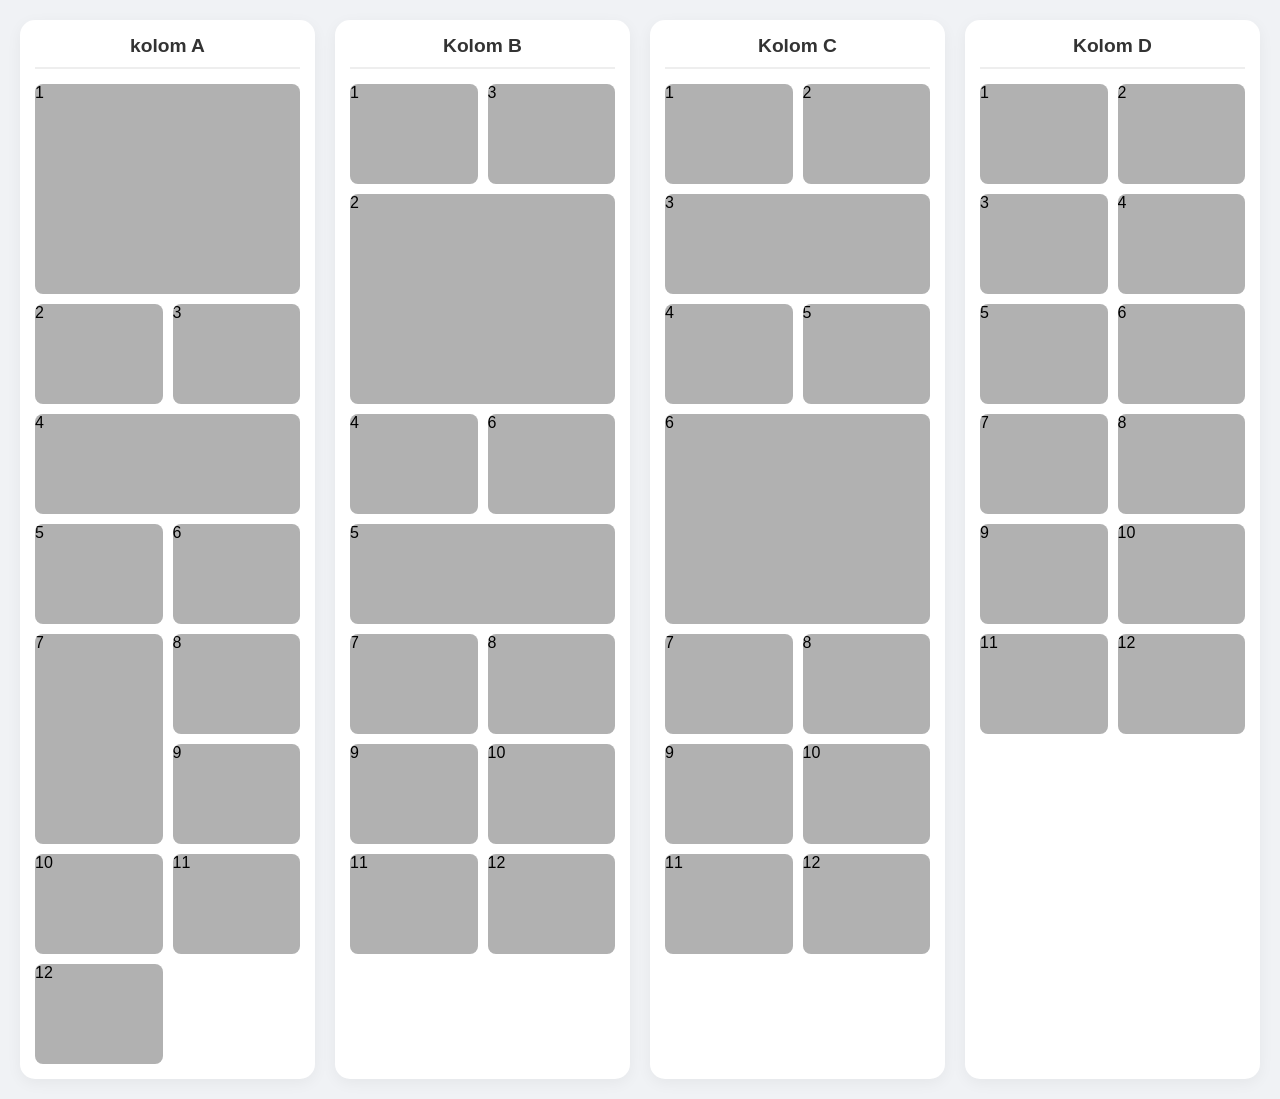
<file: index.html>
<!DOCTYPE html>
<html lang="id">
<head>
    <meta charset="UTF-8">
    <meta name="viewport" content="width=device-width, initial-scale=1.0">
    <title>Grid 4 Kolom x 12 Kotak</title>
    <link rel="stylesheet" href="style.css">
</head>
<body>

    <div class="wrapper-utama">
        
        <!-- KOLOM UTAMA KE-1 -->
        <div class="kolom-induk">
            <h3 class="judul">kolom A</h3>
            <div class="grid-dalam">
                <!-- 12 Kotak -->
                <div class="kotak besar">1</div>
                <div class="kotak">2</div>
                <div class="kotak">3</div>
                <div class="kotak lebar">4</div>
                <div class="kotak">5</div>
                <div class="kotak">6</div>
                <div class="kotak tinggi">7</div>
                <div class="kotak">8</div>
                <div class="kotak">9</div>
                <div class="kotak">10</div>
                <div class="kotak">11</div>
                <div class="kotak">12</div>
            </div>
        </div>

        <!-- KOLOM UTAMA KE-2 -->
        <div class="kolom-induk">
            <h3 class="judul">Kolom B</h3>
            <div class="grid-dalam">
                <div class="kotak">1</div>
                <div class="kotak besar">2</div>
                <div class="kotak">3</div>
                <div class="kotak">4</div>
                <div class="kotak lebar">5</div>
                <div class="kotak">6</div>
                <div class="kotak">7</div>
                <div class="kotak">8</div>
                <div class="kotak">9</div>
                <div class="kotak">10</div>
                <div class="kotak">11</div>
                <div class="kotak">12</div>
            </div>
        </div>

        <!-- KOLOM UTAMA KE-3 -->
        <div class="kolom-induk">
            <h3 class="judul">Kolom C</h3>
            <div class="grid-dalam">
                <div class="kotak">1</div>
                <div class="kotak">2</div>
                <div class="kotak lebar">3</div>
                <div class="kotak">4</div>
                <div class="kotak">5</div>
                <div class="kotak besar">6</div>
                <div class="kotak">7</div>
                <div class="kotak">8</div>
                <div class="kotak">9</div>
                <div class="kotak">10</div>
                <div class="kotak">11</div>
                <div class="kotak">12</div>
            </div>
        </div>

        <!-- KOLOM UTAMA KE-4 -->
        <div class="kolom-induk">
            <h3 class="judul">Kolom D</h3>
            <div class="grid-dalam">
                <div class="kotak">1</div>
                <div class="kotak">2</div>
                <div class="kotak">3</div>
                <div class="kotak">4</div>
                <div class="kotak">5</div>
                <div class="kotak">6</div>
                <div class="kotak">7</div>
                <div class="kotak">8</div>
                <div class="kotak">9</div>
                <div class="kotak">10</div>
                <div class="kotak">11</div>
                <div class="kotak">12</div>
            </div>
        </div>

    </div>

</body>
</html>
</file>
<file: style.css>
* {
    box-sizing: border-box;
    margin: 0;
    padding: 0;
}

body {
    font-family: 'Segoe UI', Tahoma, Geneva, Verdana, sans-serif;
    background-color: #f0f2f5;
    padding: 20px;
}

/* Wrapper Utama untuk 4 Kolom */
.wrapper-utama {
    display: grid;
    /* Membuat 4 kolom dengan lebar sama */
    grid-template-columns: repeat(4, 1fr); 
    gap: 20px;
    max-width: 1400px;
    margin: 0 auto;
}

/* Desain Tiap Kolom Induk (Vertikal Stack) */
.kolom-induk {
    background: white;
    border-radius: 15px;
    padding: 15px;
    box-shadow: 0 4px 15px rgba(0,0,0,0.05);
    display: flex;
    flex-direction: column;
}

.judul {
    margin-bottom: 15px;
    text-align: center;
    color: #333;
    font-size: 1.2rem;
    border-bottom: 2px solid #eee;
    padding-bottom: 10px;
}

/* Grid Didalam Setiap Kolom (isi 12 kotak) */
.grid-dalam {
    display: grid;
    grid-template-columns: repeat(2, 1fr);
    grid-auto-rows: 100px; 
    gap: 10px;
    grid-auto-flow: dense; 
}

/* Desain Box Umum */
.kotak {
    background-color: #ddd;
    border-radius: 8px;
    position: relative;
    overflow: hidden;
    cursor: pointer;
    transition: transform 0.2s, filter 0.2s;
    
    /* Placeholder Gambar Background */
    background-size: cover;
    background-position: center;
  background-image: url('https://picsum.photos/id/1011/200/200');

}

/* Efek Hover */
.kotak:hover {
    transform: scale(1.02);
    z-index: 2;
    box-shadow: 0 5px 15px rgba(0,0,0,0.2);
}

.kotak::after {
    content: attr(class);
    display: none; 
}

/* --- VARIASI BENTUK & GAMBAR --- */

/* BENTUK BESAR (Kotak 2x2) */
.kotak.besar {
    grid-column: span 2;
    grid-row: span 2;
  
}

/* BENTUK LEBAR (Horizontal 2x1) */
.kotak.lebar {
    grid-column: span 2;
}

/* BENTUK TINGGI (Vertical 1x2) */
.kotak.tinggi {
    grid-row: span 2;
}

/* Menambahkan warna overlay agar teks jika ada mudah dibaca */
.kotak::before {
    content: '';
    position: absolute;
    top: 0; left: 0; right: 0; bottom: 0;
    background: rgba(0,0,0,0.2);
    transition: background 0.3s;
}

.kotak:hover::before {
    background: rgba(0,0,0,0);
}

/* Responsif: Jadi 2 kolom di HP */
@media (max-width: 1000px) {
    .wrapper-utama {
        grid-template-columns: repeat(2, 1fr);
    }
}

/* Responsif: Jadi 1 kolom di HP kecil */
@media (max-width: 600px) {
    .wrapper-utama {
        grid-template-columns: 1fr;
    }
}
</file>
